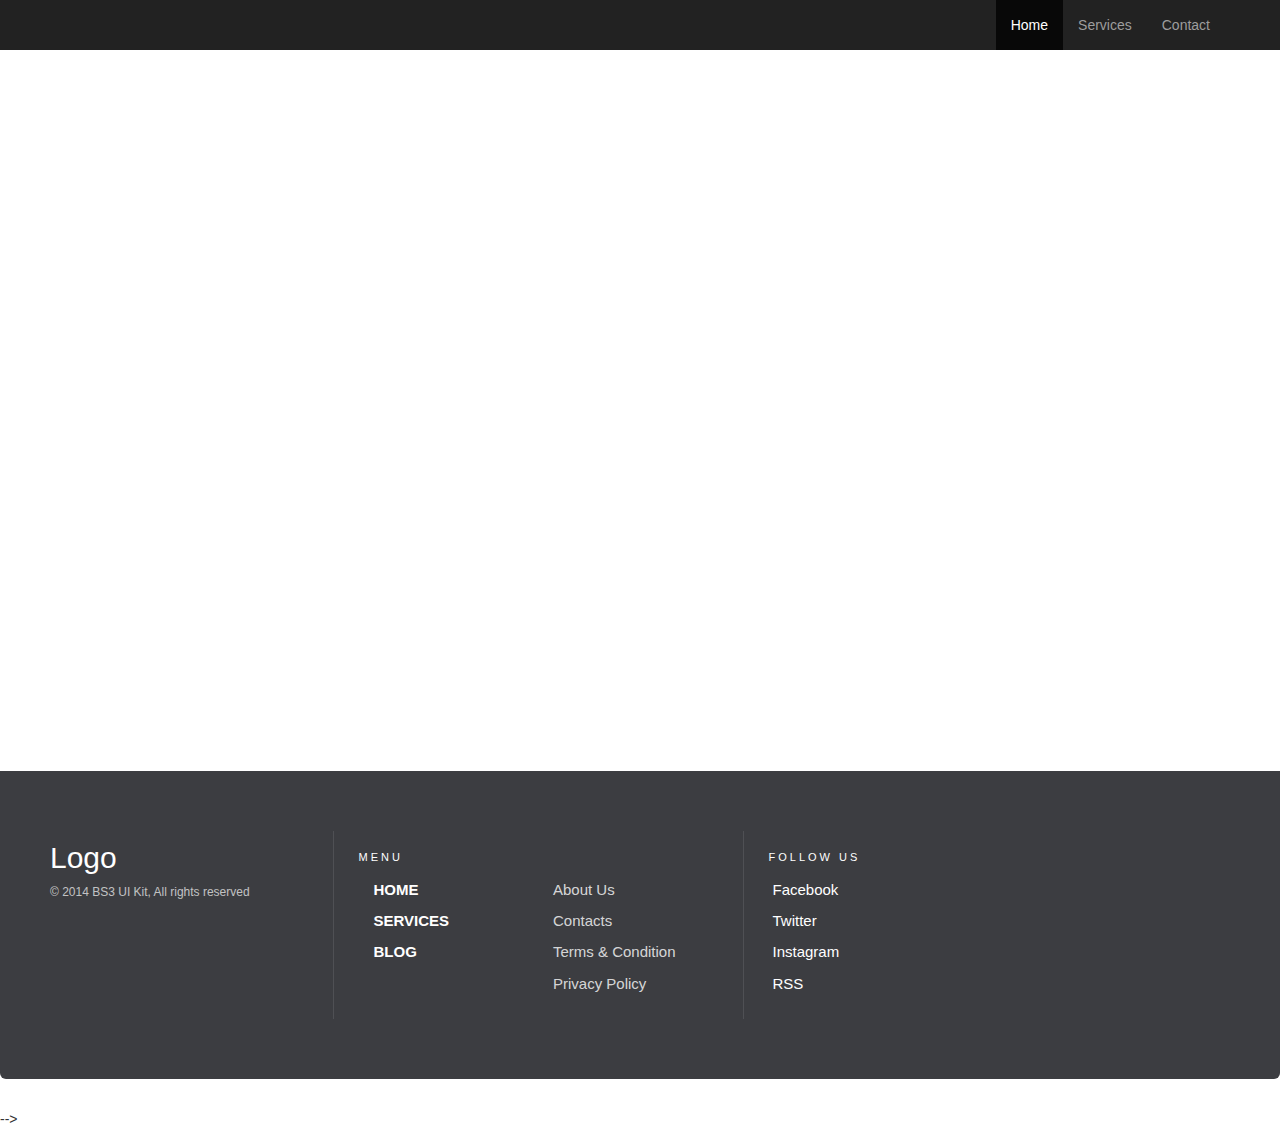
<file: index.html>
<!DOCTYPE html>

<html>
	<head>
		<meta http-equiv="Content-Type" content ="text/html; charset=UTF-8">
		<meta charset="utf-8">
		<meta name="viewport" content="width=device-width, initial-scale=1">
		<meta name="description" content="">
		<meta name="author" content="">
		<link rel="icon" href="assests/img/joker_1.jpg">
		<title></title>

		<link href="assests/css/font-awesome/css/font-awesome.min.css" rel="stylesheet">

		<link href="assests/css/custom.css" rel="stylesheet">
		<link href='http://fonts.googleapis.com/css?family=Raleway:400,700' rel='stylesheet' type='text/css'> 
		<link href="assests/css/bootstrap.min.css" rel="stylesheet">
		<link href="https://s3-us-west-2.amazonaws.com/s.cdpn.io/4273/">
	</head>
	<body>
			<header class="site-header" role="banner">
					<!--
					Navbar
					-->
				<div class="navbar-wrapper">
					<div class="headcolor navbar-inverse navbar-fixed-top" role="navigation">
						<div class="container">
							<div class="navbar-header">
								<button type="button" class="navbar-toggle" data-toggle="collapse" data-target=".navbar-collapse">
										<span class="sr-only">Toggle Navigation</span>
										<span class="icon-bar"></span>
										<span class="icon-bar"></span>
										<span class="icon-bar"></span>
								</button>
									
							</div>
							<div class="navbar-collapse collapse">
								<ul class="nav navbar-nav navbar-right">
									<li class="active">
										<a href="/">Home</a>
									</li>
									
									<li>
										<a href="Services.html">Services</a>
									</li>
									
									<li>
										<a href="contact.html">Contact</a> 
									</li>
								</ul>
										
							</div>
								</div>
								
							</div>
					</div>
			</header>


 	<!-- <base href="https://s3-us-west-2.amazonaws.com/s.cdpn.io/4273/"> -->
 	
 

			
		 <section id="hero"  data-speed="5">
				<article>
					<div data-type="background">
					</div>
					<div >
						<p class="somecontentstyle">
							some content
						</p>

					</div>
					<!-- <div class="container clearfix">
						<div class="row">
							<div class="col-sm-5">
							
							</div>
							<div class="col-sm-7 hero-text">
							<h1 id="word">Boot2Word</h1>
							<p class="lead">Some text</p>
								<div id="price-timeline">
									<div class="price active">
										<h4>Pre-Launch Price
											<small>Ends Soon</small>
										</h4>
										<span>$149</span>
									</div>
									<div class="price">
										<h4>Launch Price
											<small>Ends Soon</small>
										</h4>
										<span>$249</span>
									</div>
									<div class="price">
										<h4>Final Price
											<small>Ends Soon</small>
										</h4>
										<span>$149</span>
									</div>
								</div>
								<p><a class="btn btn-lg btn-danger" href="/" role="button">Enroll &raquo;</a></p>
							</div>
						</div>
					</div> -->
				</article>
			</section> 
			
			 <!--  <section id="option">
				option in section
			
			<div class="container">
				<div class="row">
				<div class="col-sm-8">
					<p class="lead">
						<strong>Subscribe to our mailing list</strong>
					</p>
				</div>
				<div class="col-sm-4">
					<button class="btn btn-success btn-lg btn-block" data-toggle="modal" data-target="#myModal">
						Click here to Subscribe
					</button>
				</div>
			</div>
			</section> --> 

			<!-- <section id="boost-income">
				
				<div class="container">
					<div class="section-header">
						<img src="assests/img/income.jpg" alt="chart">
						<h2>How to some text</h2>
					</div>
					<p class="lead"> Additional text</p>
					<div class="row">
						<div class="col-sm-6">
							<h3>Some text</h3>
							<p>Add som etext</p>
						</div>
						<div class="col-sm-6">
							<h3>some text</h3>
							<p>Add som etext</p>
						</div>
					</div>
				</div>

			</section> -->

			<!-- <section id="who-benefits">

				<! benefits
				-->
				<!-- <div class="container">
				<div class="section-header">
					<img src="assests/img/pencil.jpg" alt="pad pencil">
					<h2></h2>
				</div>
				<div class="row">
					<div class="col-sm-8 col-sm-offset-2">
					<h3>Graphics stesxt</h3>
					<p>Text soe textr add</p>

					<h3>Graphics stesxt</h3>
					<p>Text soe textr add</p>

					<h3>Graphics stesxt</h3>
					<p>Text soe textr add</p>
					</div>

				</div>
				</div>
			</section>

			<section id="course-features">
				<!course benefits 
				-->
				<!-- <div class="container">
				<div class="section-header">
					<img src="assests/img/rocket.png" alt="rocket">
					<p>sample teext</p>
				</div>
				<div class="row">
				<div class="col-sm-2">
					<i class="ci ci-computer"></i>
					<h4>Access text</h4>
				</div>
				<div class="col-sm-2">
					<i class="ci ci-computer"></i>
					<h4>Access second text</h4>
				</div>
				<div class="col-sm-2">
					<i class="ci ci-computer"></i>
					<h4>Access third text</h4>
				</div>
				<div class="col-sm-2">
					<i class="ci ci-computer"></i>
					<h4>Access four text</h4>
				</div>
				<div class="col-sm-2">
					<i class="ci ci-computer"></i>
					<h4>Access five text</h4>
				</div>
				<div class="col-sm-2">
					<i class="ci ci-computer"></i>
					<h4>Access six text</h4>
				</div>
				</div>

			</section> -->  

			<!-- <section id="project-features">
				
				<div class="container">
				<h2>Final tech list</h2>
				<p class="lead">Some text</p>
				<div class="row">
				<div class="col-sm-4">
					<img src="assests/img/react.png" alt="sample"

					>
					<h3>sample &amp; text sample</h3>
					<p>some text sample</p>
				</div>
				<div class="col-sm-4">
					<img src="assests/img/android.png" alt="second text" width="200" height="200">
					<h3>sample &amp; text sample</h3>
					<p>some text sample</p>
				</div>
				<div class="col-sm-4">
					<img src="assests/img/xamarin.png" alt="third text"  width="200" height="200">
					<h3>sample &amp; text sample</h3>
					<p>some text sample</p>
				</div>
				</div>
			</section> -->

			<!-- <section id="featurette">
				
				<div class="container">
				<div class="row">
				<div class="col-sm-8 col-sm-offset-2">
				<h2>Watch csk</h2>
				<iframe width="100%" height="415" src="https://www.youtube.com/embed/xf-srmH40Zs?ecver=2" frameborder="0" allowfullscreen></iframe>
				</div>
				</div>
				</div>
			</section>
 -->
			<!-- <section id="instructor">
			
			<div class="container">
			<div class="row">
			<div class="col-sm-8 col-md-6">
				<div class="row">
				<div class="col-lg-8">
				<h2>some text</h2>
				</div>
				<div class="col-lg-4">
				<a href="" target="_blank" class="badge social twitter">
					<i class="fa fa-twitter"></i>
				</a>
				<a href="" target="_blank" class="badge social facebook">
					<i class="fa fa-facebook"></i>
				</a>
				<a href="" target="_blank" class="badge social gplus">
					<i class="fa fa-gplus"></i>
				</a>
				</div>
				</div>
			</div>
			</div>
			<p class="lead">some text</p>
			<h3>numbers</h3>
			<div class="row">
				<div class="col-xs-4">
				<div class="num">
					<div class="num-content">
						7777+<span>students</span>
					</div>
				</div>
			</div>
				<div class="col-xs-4">
				<div class="num">
					<div class="num-content">
						77+<span>followers</span>
					</div>
				</div>
			</div>
				<div class="col-xs-4">
				<div class="num">
					<div class="num-content">
						77+<span>reviews</span>
					</div>
				</div>
			</div>
			</div>
				
			</section>
 -->
			<!-- <section id="kudos">
			
				<div class="container">
				<div class="row">
				<div class="col-sm-8 col-sm-offset-2">
				<h2>People saying about me</h2>
				<div class="row testimonial">
				<div class="col-sm-4">
					<img src="assests/img/dhoni.jpg" alt="somename">
				</div>
				<div class="col-sm-8">
				<blockquote>some text</blockquote>
				<cite>&mdash; some text sample</cite>
				</div>
				</div>

				<div class="row testimonial">
				<div class="col-sm-4">
					<img src="assests/img/steve.jpg" alt="somenamesecond">
				</div>
				<div class="col-sm-8">
				<blockquote>some text</blockquote>
				<cite>&mdash; some text sample</cite>
				</div>
				</div>
				</div>
			</section>

			<section id="signup" datatype="background" data-speed="4">
			<div class="container">
			<div class="row">
			<div class="col-sm-6 col-sm-offset-3">
				<h2>reacdy to nextx le level</h2>
				<p><a href="#" class="btn btn-lb btn-block btn-success">Yes, Sign Up?</a></p>
			</div>
			</div>
			</div>
				
			</section> -->

			<footer>
				<div class="container">
				<div class="col-sm-3">
				<p><a href="assests/img/"></a></p>
				</div>
				<div class="col-sm-6">
				<nav>
					<ul class="list-unstyled list-inline">
					<li><a href="">Home</a></li>
					<li><a href="">Blog</a></li>
					<li><a href="">services</a></li>
					<li><a href="">Contact</a></li>
					<!-- <li class="signup-link"><a href=""></a>Sign up now!</li> -->
					</ul>

				</nav>
				</div>
				<div class="col-sm-3">
				<p class="pull-right">&copy; 2017 Adhithya</p>
				</div>
				</div>
				<div class="footer-bs">
        <div class="row">
        	<div class="col-md-3 footer-brand animated fadeInLeft">
            	<h2>Logo</h2>
                
                <p>© 2014 BS3 UI Kit, All rights reserved</p>
            </div>
        	<div class="col-md-4 footer-nav animated fadeInUp">
            	<h4>Menu</h4>
            	<div class="col-md-6">
                    <ul class="pages">
                        <li><a href="#">Home</a></li>
                        <li><a href="#">Services</a></li>
                        
                        <li><a href="#">Blog</a></li>
                    </ul>
                </div>
            	<div class="col-md-6">
                    <ul class="list">
                        <li><a href="#">About Us</a></li>
                        <li><a href="#">Contacts</a></li>
                        <li><a href="#">Terms & Condition</a></li>
                        <li><a href="#">Privacy Policy</a></li>
                    </ul>
                </div>
            </div>
        	<div class="col-md-2 footer-social animated fadeInDown">
            	<h4>Follow Us</h4>
            	<ul>
                	<li><a href="#">Facebook</a></li>
                	
                	<li><a href="#">Twitter</a></li>
                	<li><a href="#">Instagram</a></li>
                	<li><a href="#">RSS</a></li>
                </ul>
            </div>
        	
        </div>
    </footer>
			<!-- </footer>

			<div class="modal fade" id="myModal">
				<div class="modal-dialog">
					<div class="modal-content">
					<div class="modal-header">
						<button type="button" class="close" data-dismiss="modal">
							<span aria-hidden="true">&times;</span>
							<span class="sr-only">Close</span>
						</button>
							<h4 class="modal-title" id="myModalLabel">
								<i class="fa fa-envelope"></i>
								Subscribe to our mailing list
							</h4>
					</div>
					<div class="modal-body">
					<p> Enter email and name</p>

						<form class="form-inline" role="form">
							<div class="form-group">
								<label class="sr-only" for="subscribe-name">
								First name
								</label>
								<input type="text" class="form-control" 
								id="subscribe-name" placeholder =" first name">
							</div>

							<div class="form-group">
								<label class="sr-only" for="subscribe-email">
								Email here
								</label>
								<input type="text" class="form-control" 
								id="subscribe-email" placeholder ="email here">
							</div>
							<input type="submit" class="btn btn-danger"
							value="Subscribe!">
						
						</form>
					
					</div>
					</div>
				</div>
				<!-- modal
				-->
			</div> -->


			<!-- 
				Bootstrap
			-->
			<script src="https://ajax.googleapis.com/ajax/libs/jquery/3.2.1/jquery.min.js"></script>
			<script src="assests/js/bootstrap.min.js"></script>
			<script src="assests/js/jquery-3.2.1.min.js"></script>
			<script src="assests/js/main.js"></script>
			<script src="assests/js/logo.js"></script>
			
	</body>
</html>
</file>
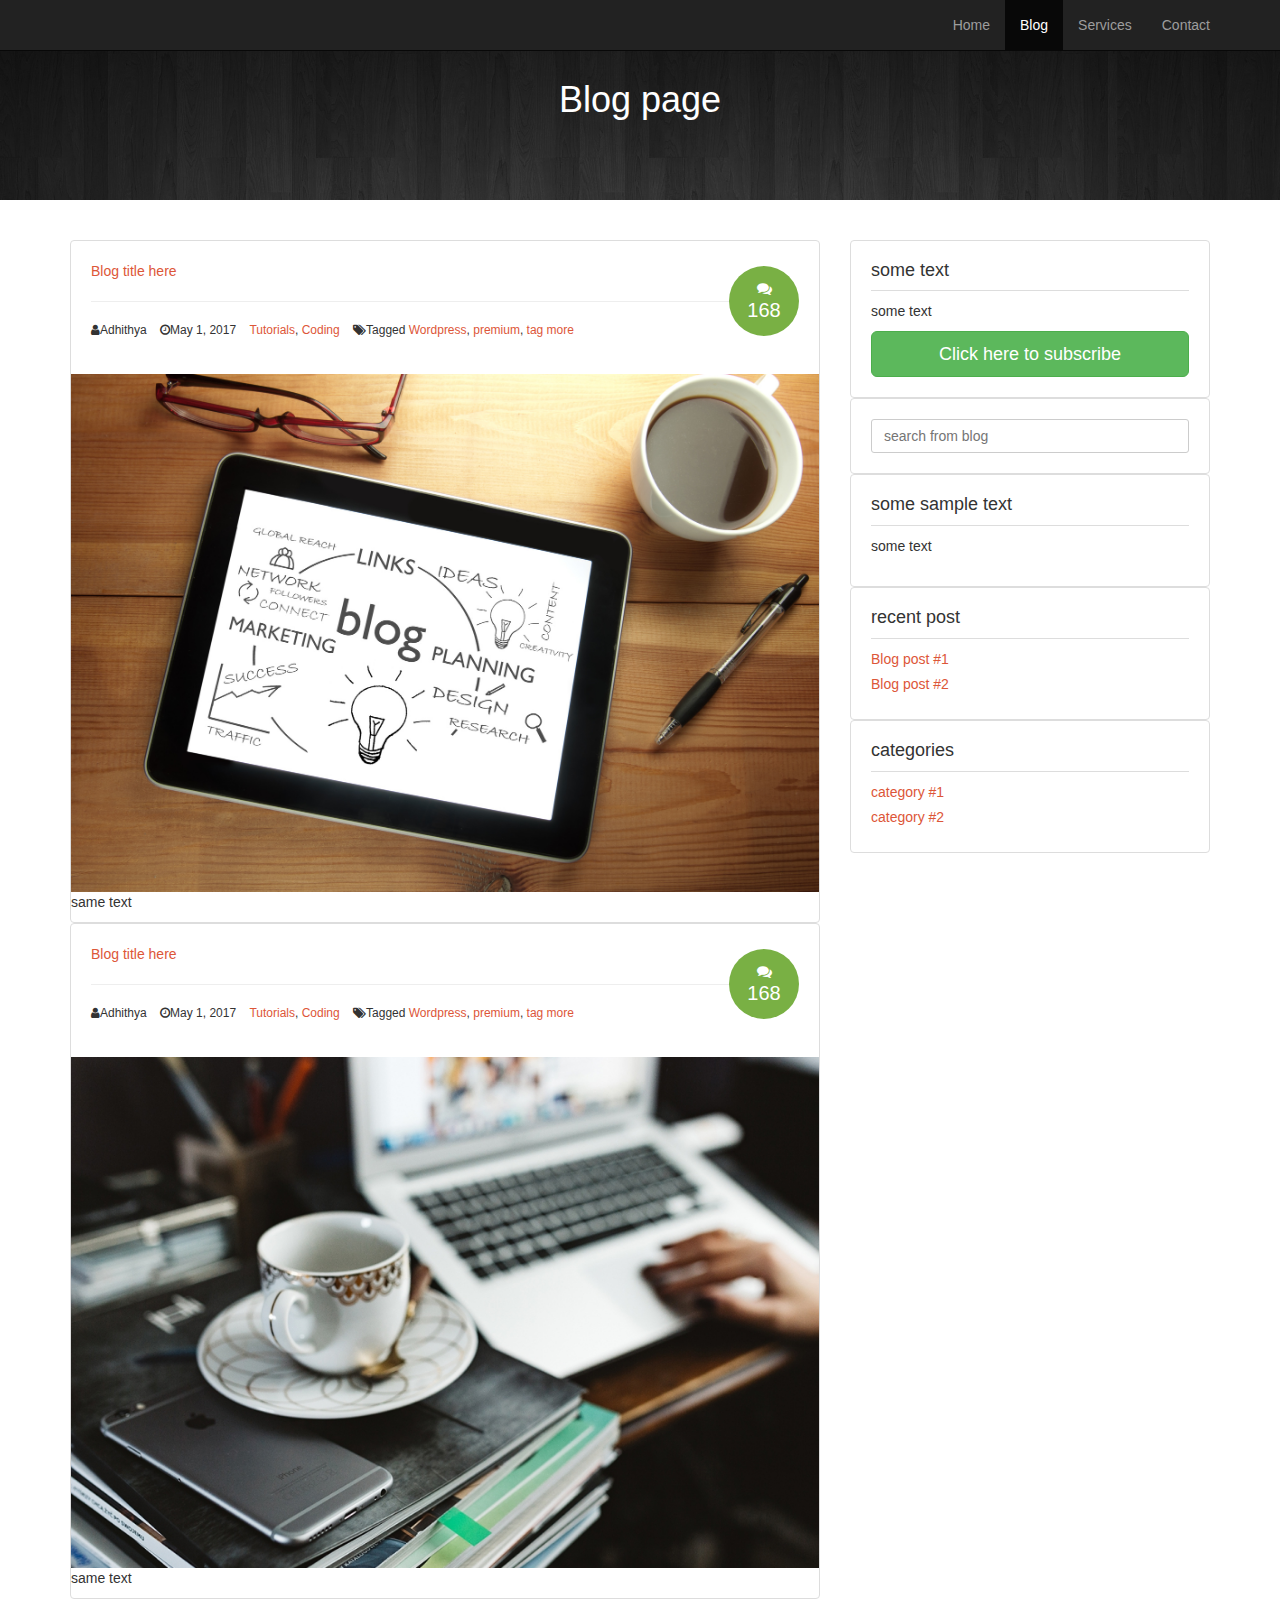
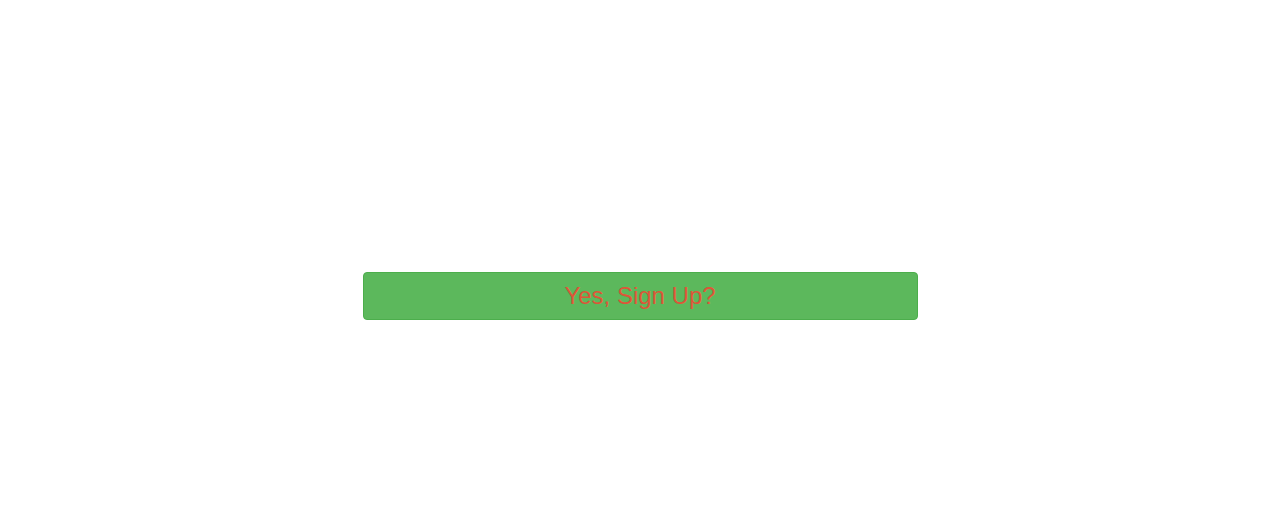
<file: blog.html>
<!DOCTYPE html>

<html>
	<head>
		<meta http-equiv="Content-Type" content ="text/html; charset=UTF-8">
		<meta charset="utf-8">
		<meta name="viewport" content="width=device-width, initial-scale=1">
		<meta name="description" content="">
		<meta name="author" content="">
		<link rel="icon" href="assests/img/joker_1.jpg">
		<title></title>

		<link href="assests/css/font-awesome/css/font-awesome.min.css" rel="stylesheet">

		<link href="assests/css/custom.css" rel="stylesheet">
		<link href='http://fonts.googleapis.com/css?family=Raleway:400,700' rel='stylesheet' type='text/css'> 
		<link href="assests/css/bootstrap.min.css" rel="stylesheet">
	</head>
	<body class="blog">
		<header class="site-header" role="banner">
					<!--
					Navbar
					-->
				<div class="navbar-wrapper">
					<div class="navbar navbar-inverse navbar-fixed-top" role="navigation">
						<div class="container">
							<div class="navbar-header">
								<button type="button" class="navbar-toggle" data-toggle="collapse" data-target=".navbar-collapse">
										<span class="sr-only">Toggle Navigation</span>
										<span class="icon-bar"></span>
										<span class="icon-bar"></span>
										<span class="icon-bar"></span>
								</button>
									
							</div>
							<div class="navbar-collapse collapse">
								<ul class="nav navbar-nav navbar-right">
									<li >
										<a href="index.html">Home</a>
									</li>
									<li class="active">
										<a href="blog.html">Blog</a>
									</li>
									<li>
										<a href="Services.html">Services</a>
									</li>
									
									<li>
										<a href="contact.html">Contact</a>
									</li>
								</ul>
										
							</div>
								</div>
								
							</div>
					</div>
			</header>
			
			<section class="feature-image feature-image-default-alt" data-type="background"
			data-speed="2">
			<h1 class="page-title">Blog page</h1>
				
			</section>
			<div class="container">
			<div class="row" id="primary">
				<main id="content" class="col-sm-8">
					<article class="post">
						<header>
							<a href="post.html">Blog title here</a>
							<hr>
							<div class="post-details">
							<i class="fa fa-user"></i>Adhithya
							<i class="fa fa-clock-o"></i>May 1, 2017
							<i class="fa fa-folder-open-alt"></i><a href="">Tutorials</a>, <a href="">Coding</a>
							<i class="fa fa-tags"></i>Tagged <a href="">Wordpress</a>, <a href="">premium</a>, <a href="">tag more</a>
							<div class="post-comments-badge">
							<a href="">
								<i class="fa fa-comments"></i>168
							</a>
							</div>
							</div>
						</header>
						<div class="post-image">
						<img src="assests/img/blogone.jpg" alt="some">
						</div>
						<div class="post-expert">
						<p>same text</p>
						</div>
					</article>


						<article class="post">
						<header>
							<a href="secondpost.html">Blog title here</a>
							<hr>
							<div class="post-details">
							<i class="fa fa-user"></i>Adhithya
							<i class="fa fa-clock-o"></i>May 1, 2017
							<i class="fa fa-folder-open-alt"></i><a href="">Tutorials</a>, <a href="">Coding</a>
							<i class="fa fa-tags"></i>Tagged <a href="">Wordpress</a>, <a href="">premium</a>, <a href="">tag more</a>
							<div class="post-comments-badge">
							<a href="">
								<i class="fa fa-comments"></i>168
							</a>
							</div>
							</div>
						</header>
						<div class="post-image">
						<img src="assests/img/blogsecond.jpg" alt="some">
						</div>
						<div class="post-expert">
						<p>same text</p>
						</div>
					</article>
				</main>

				<aside class="col-sm-4">
				<div class="widget">
				<h4>some text</h4>
				<p>some text</p>
				<button class="btn btn-success btn-lg btn-block" data-toggle="modal" data-target="#myModal" >
					Click here to subscribe
				</button>
				</div>
				<div class="widget">
				<form role="form" class="search-form">
				<label for="sidebar-search" class="sr-only">
					Search for blog
				</label>
				<input type="text" id="sidebar-search" placeholder="search from blog">
					
				</form>
				</div>
				<div class="widget">
				<h4>some sample text</h4>
				<p>some text</p>
				</div>
				<div class="widget">
				<h4>recent post</h4>
				<ul>
					<li><a href="">Blog post #1</a></li>
					<li><a href="">Blog post #2</a></li>
				</ul>
				</div>
					<div class="widget">
					<h4>categories</h4>
						<ul>
							<li><a href="">category #1</a></li>
							<li><a href="">category #2</a></li>
						</ul>
					</div>
				</aside>
			</div>
			</div>

				<section id="signup" datatype="background" data-speed="4">
			<div class="container">
			<div class="row">
			<div class="col-sm-6 col-sm-offset-3">
				<h2>reacdy to nextx le level</h2>
				<p><a href="#" class="btn btn-lb btn-block btn-success">Yes, Sign Up?</a></p>
			</div>
			</div>
			</div>
				
			</section>

			<footer>
				<div class="container">
				<div class="col-sm-3">
				<p><a href="assests/img/"></a></p>
				</div>
				<div class="col-sm-6">
				<nav>
					<ul class="list-unstyled list-inline">
					<li><a href="">Home</a></li>
					<li><a href="">Blog</a></li>
					<li><a href="">Resources</a></li>
					<li><a href="">Contact</a></li>
					<li class="signup-link"><a href=""></a>Sign up now!</li>
					</ul>

				</nav>
				</div>
				<div class="col-sm-3">
				<p class="pull-right">&copy; 2017 Adhithya</p>
				</div>
				</div>
			</footer>

			<div class="modal fade" id="myModal">
				<div class="modal-dialog">
					<div class="modal-content">
					<div class="modal-header">
						<button type="button" class="close" data-dismiss="modal">
							<span aria-hidden="true">&times;</span>
							<span class="sr-only">Close</span>
						</button>
							<h4 class="modal-title" id="myModalLabel">
								<i class="fa fa-envelope"></i>
								Subscribe to our mailing list
							</h4>
					</div>
					<div class="modal-body">
					<p> Enter email and name</p>

						<form class="form-inline" role="form">
							<div class="form-group">
								<label class="sr-only" for="subscribe-name">
								First name
								</label>
								<input type="text" class="form-control" 
								id="subscribe-name" placeholder =" first name">
							</div>

							<div class="form-group">
								<label class="sr-only" for="subscribe-email">
								Email here
								</label>
								<input type="text" class="form-control" 
								id="subscribe-email" placeholder ="email here">
							</div>
							<input type="submit" class="btn btn-danger"
							value="Subscribe!">
						
						</form>
					
					</div>
					</div>
				</div>
				<!-- modal
				-->
			</div>


			<!-- 
				Bootstrap
			-->
			<script src="https://ajax.googleapis.com/ajax/libs/jquery/3.2.1/jquery.min.js"></script>
			<script src="assests/js/bootstrap.min.js"></script>
			<script src="assests/js/jquery-3.2.1.min.js"></script>
			<script src="assests/js/main.js"></script>
			
	</body>
</html>
</file>
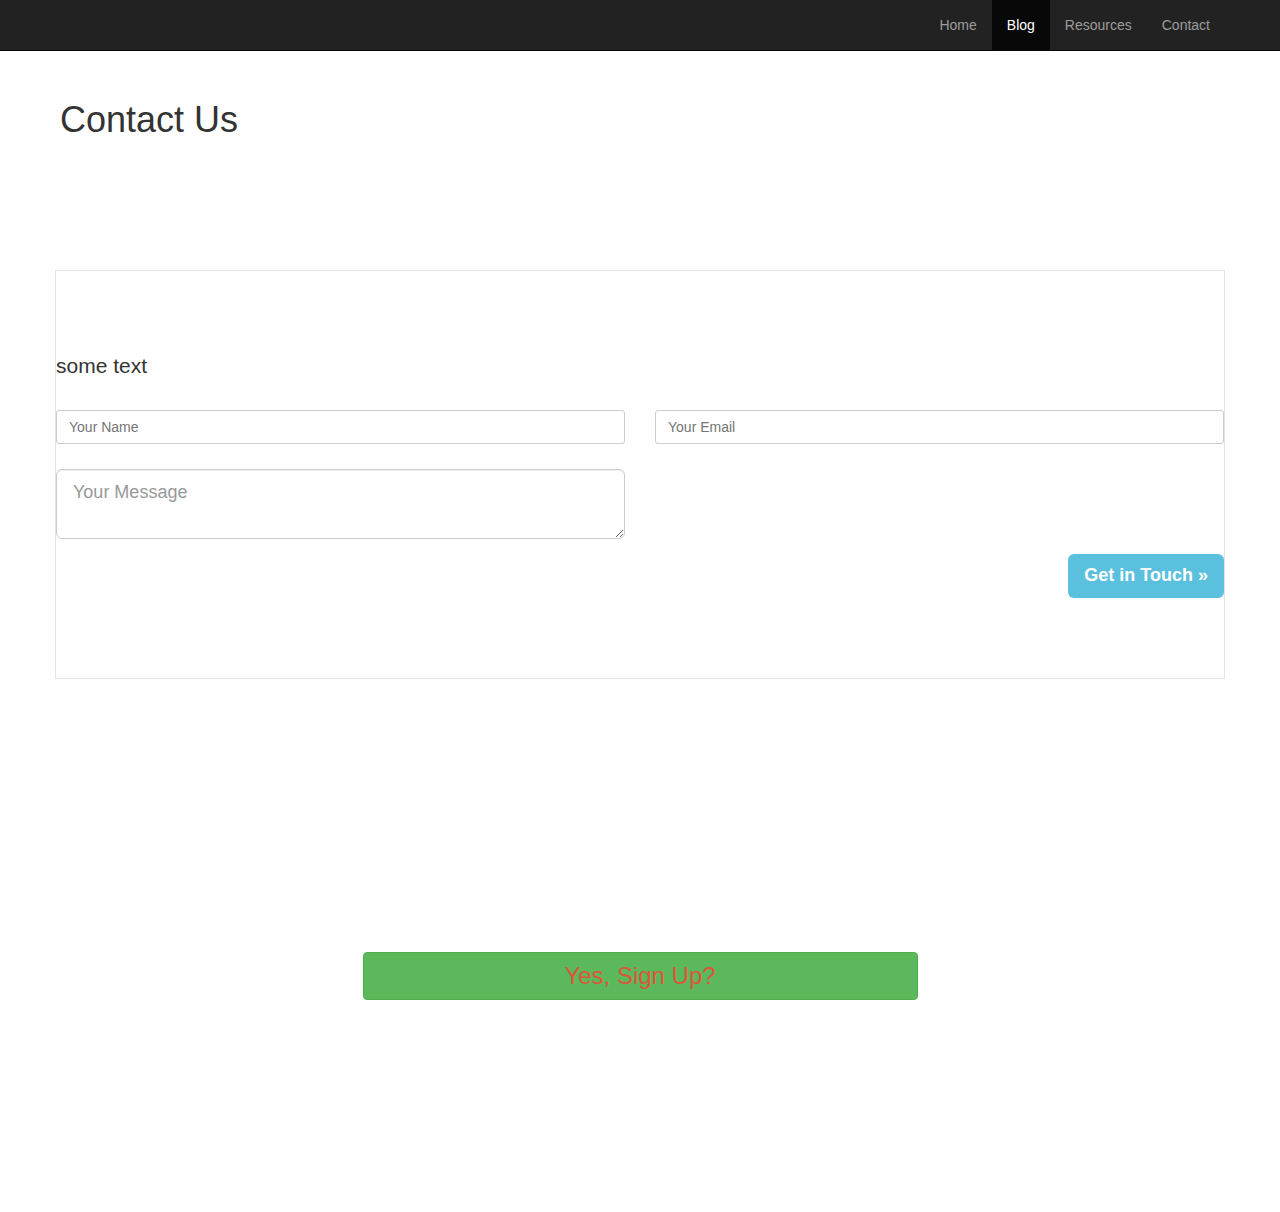
<file: contact.html>
<!DOCTYPE html>

<html>
	<head>
		<meta http-equiv="Content-Type" content ="text/html; charset=UTF-8">
		<meta charset="utf-8">
		<meta name="viewport" content="width=device-width, initial-scale=1">
		<meta name="description" content="">
		<meta name="author" content="">
		<link rel="icon" href="assests/img/joker_1.jpg">
		<title></title>

		<link href="assests/css/font-awesome/css/font-awesome.min.css" rel="stylesheet">

		<link href="assests/css/custom.css" rel="stylesheet">
		<link href='http://fonts.googleapis.com/css?family=Raleway:400,700' rel='stylesheet' type='text/css'> 
		<link href="assests/css/bootstrap.min.css" rel="stylesheet">
	</head>
	<body class="full-width contact">

			<header class="site-header" role="banner">
					<!--
					Navbar
					-->
				<div class="navbar-wrapper">
					<div class="navbar navbar-inverse navbar-fixed-top" role="navigation">
						<div class="container">
							<div class="navbar-header">
								<button type="button" class="navbar-toggle" data-toggle="collapse" data-target=".navbar-collapse">
										<span class="sr-only">Toggle Navigation</span>
										<span class="icon-bar"></span>
										<span class="icon-bar"></span>
										<span class="icon-bar"></span>
								</button>
									
							</div>
							<div class="navbar-collapse collapse">
								<ul class="nav navbar-nav navbar-right">
									<li >
										<a href="index.html">Home</a>
									</li>
									<li class="active">
										<a href="blog.html">Blog</a>
									</li>
									<li>
										<a href="resource.html">
										Resources</a>
									</li>
									<li>
										<a href="contact.html">Contact</a>
									</li>
								</ul>
										
							</div>
								</div>
								
							</div>
					</div>
			</header>
			<section class="feature-contact feature-contact-default-alt" data-type="background"
			data-speed="2">
				<h1 class="page-title-contact">Contact Us</h1>
			</section>

			<div class="container">
			<div class="row" id="primary">
			<div class="content" class="col-sm-12">
			<section class="main-content">
				<p class="lead">some text</p>
				<form role="form" class="clearfix" 
				>
					<div class="row">
					<div class="col-sm-6">
					<div class="form-group">
					<label for="contact-name" class="sr-only">
						Name
					</label>
					<input type="text" class="form-control-input-lg" id="contact-form" placeholder="Your Name">
					</div>
					</div>

					<div class="col-sm-6">
					<div class="form-group">
					<label for="contact-email" class="sr-only">
						Email
					</label>
					<input type="email" class="form-control-input-lg" id="contact-email" placeholder="Your Email">
					</div>
					</div>

					<div class="col-sm-6">
					<div class="form-group">
					<label for="contact-name" class="sr-only">
						Name
					</label>
					<textarea class="form-control input-lg" id="contact-words" placeholder="Your Message"></textarea>
					</div>
					</div>


					</div>
					<input type="submit" class="btn btn-info btn-lg pull-right" value="Get in Touch &raquo;">
				</form>
			</section>
			</div>
			</div>
			</div>

			<section id="signup" datatype="background" data-speed="4">
			<div class="container">
			<div class="row">
			<div class="col-sm-6 col-sm-offset-3">
				<h2>reacdy to nextx le level</h2>
				<p><a href="#" class="btn btn-lb btn-block btn-success">Yes, Sign Up?</a></p>
			</div>
			</div>
			</div>
				
			</section>

			<footer>
				<div class="container">
				<div class="col-sm-3">
				<p><a href="assests/img/"></a></p>
				</div>
				<div class="col-sm-6">
				<nav>
					<ul class="list-unstyled list-inline">
					<li><a href="">Home</a></li>
					<li><a href="">Blog</a></li>
					<li><a href="">Resources</a></li>
					<li><a href="">Contact</a></li>
					<li class="signup-link"><a href=""></a>Sign up now!</li>
					</ul>

				</nav>
				</div>
				<div class="col-sm-3">
				<p class="pull-right">&copy; 2017 Adhithya</p>
				</div>
				</div>
			</footer>

			<div class="modal fade" id="myModal">
				<div class="modal-dialog">
					<div class="modal-content">
					<div class="modal-header">
						<button type="button" class="close" data-dismiss="modal">
							<span aria-hidden="true">&times;</span>
							<span class="sr-only">Close</span>
						</button>
							<h4 class="modal-title" id="myModalLabel">
								<i class="fa fa-envelope"></i>
								Subscribe to our mailing list
							</h4>
					</div>
					<div class="modal-body">
					<p> Enter email and name</p>

						<form class="form-inline" role="form">
							<div class="form-group">
								<label class="sr-only" for="subscribe-name">
								First name
								</label>
								<input type="text" class="form-control" 
								id="subscribe-name" placeholder =" first name">
							</div>

							<div class="form-group">
								<label class="sr-only" for="subscribe-email">
								Email here
								</label>
								<input type="text" class="form-control" 
								id="subscribe-email" placeholder ="email here">
							</div>
							<input type="submit" class="btn btn-danger"
							value="Subscribe!">
						
						</form>
					
					</div>
					</div>
				</div>
				<!-- modal
				-->
			</div>


			<!-- 
				Bootstrap
			-->
			<script src="https://ajax.googleapis.com/ajax/libs/jquery/3.2.1/jquery.min.js"></script>
			<script src="assests/js/bootstrap.min.js"></script>
			<script src="assests/js/jquery-3.2.1.min.js"></script>
			<script src="assests/js/main.js"></script>
			
	</body>
</html>
</file>
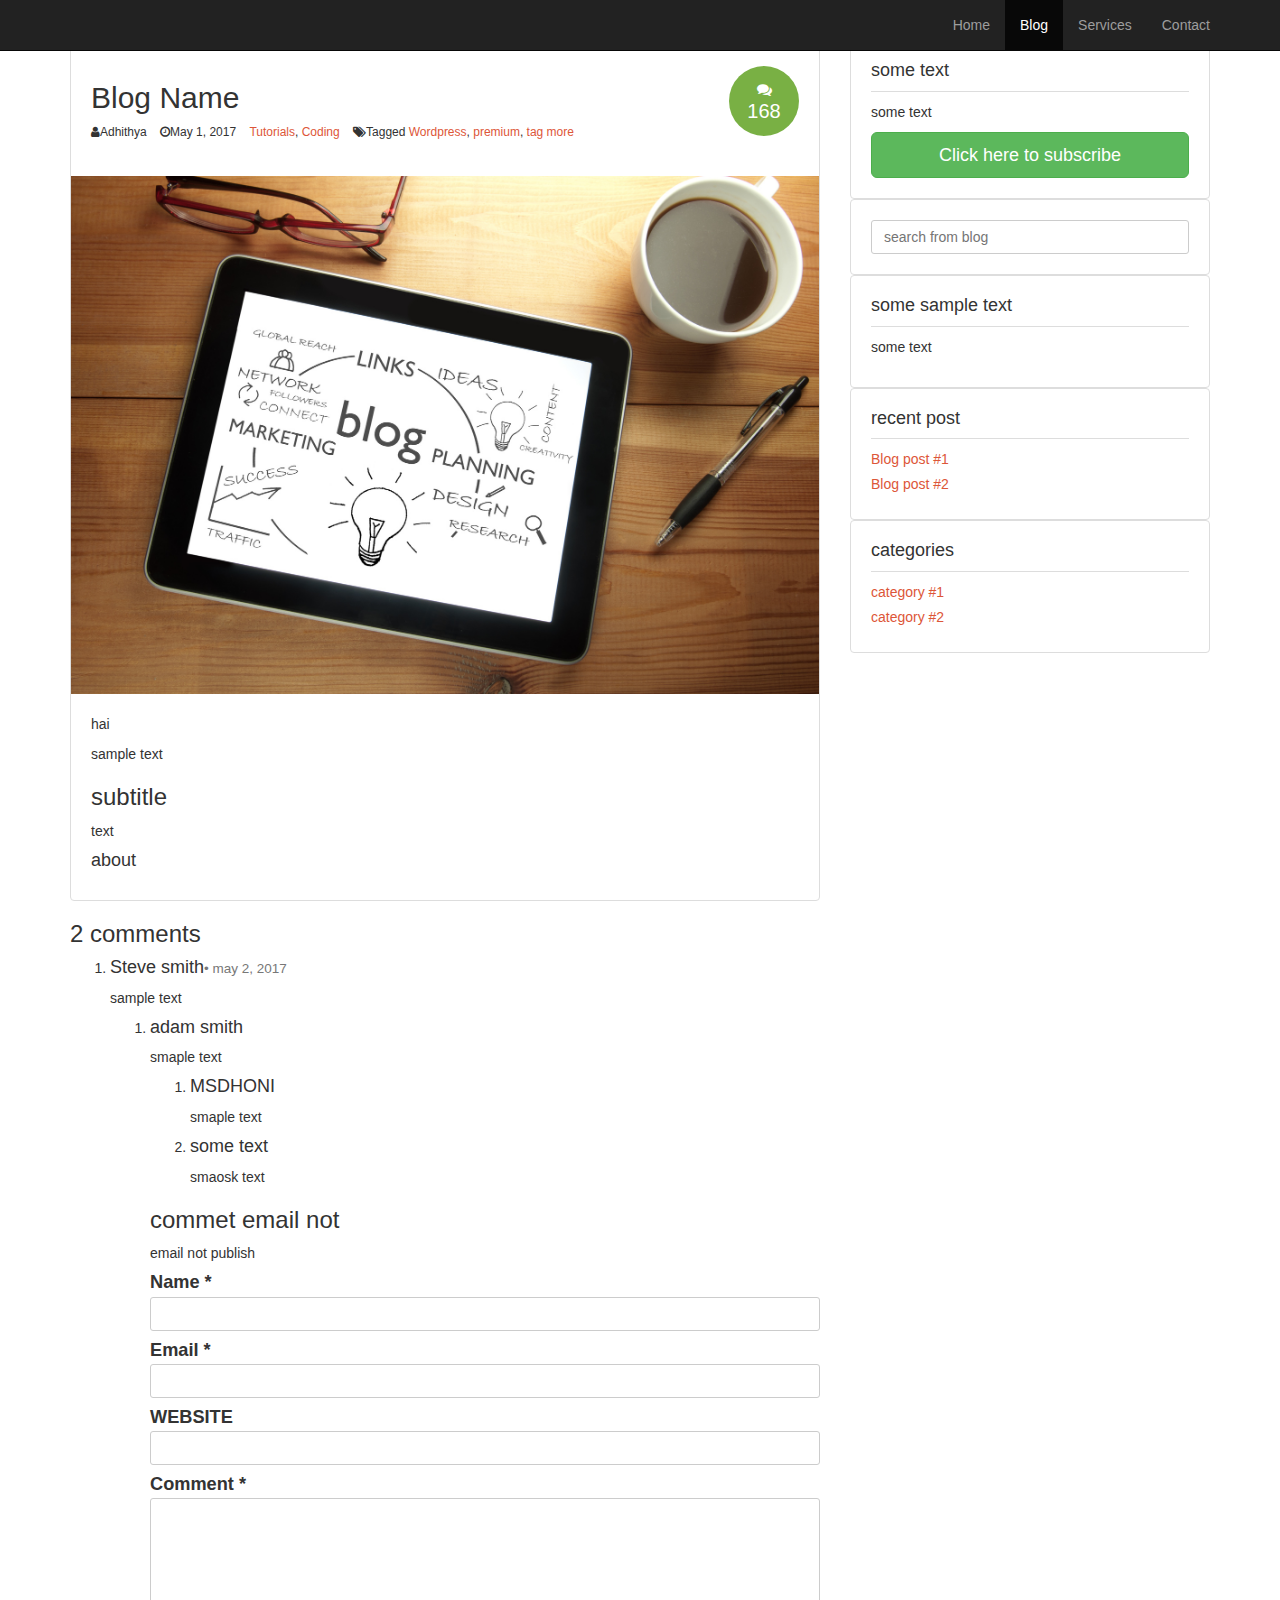
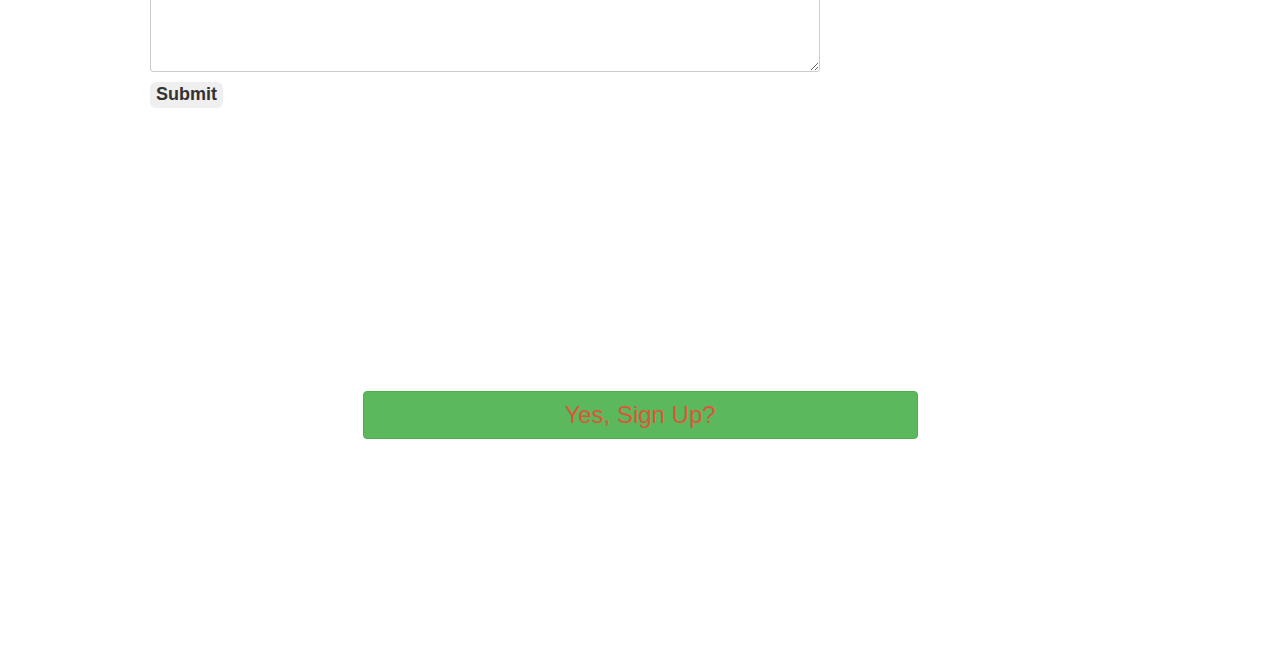
<file: post.html>
<!DOCTYPE html>

<html>
	<head>
		<meta http-equiv="Content-Type" content ="text/html; charset=UTF-8">
		<meta charset="utf-8">
		<meta name="viewport" content="width=device-width, initial-scale=1">
		<meta name="description" content="">
		<meta name="author" content="">
		<link rel="icon" href="assests/img/joker_1.jpg">
		<title>Blog Post Bootstrap to Wordpress</title>

		<link href="assests/css/font-awesome/css/font-awesome.min.css" rel="stylesheet">

		<link href="assests/css/custom.css" rel="stylesheet">
		<link href='http://fonts.googleapis.com/css?family=Raleway:400,700' rel='stylesheet' type='text/css'> 
		<link href="assests/css/bootstrap.min.css" rel="stylesheet">
	</head>
	<body class="blog">
		<header class="site-header" role="banner">
					<!--
					Navbar
					-->
				<div class="navbar-wrapper">
					<div class="navbar navbar-inverse navbar-fixed-top" role="navigation">
						<div class="container">
							<div class="navbar-header">
								<button type="button" class="navbar-toggle" data-toggle="collapse" data-target=".navbar-collapse">
										<span class="sr-only">Toggle Navigation</span>
										<span class="icon-bar"></span>
										<span class="icon-bar"></span>
										<span class="icon-bar"></span>
								</button>
									
							</div>
							<div class="navbar-collapse collapse">
								<ul class="nav navbar-nav navbar-right">
									<li >
										<a href="index.html">Home</a>
									</li>
									<li class="active">
										<a href="blog.html">Blog</a>
									</li>
									<li>
										<a href="Services.html">
										Services</a>
									</li>
									<li>
										<a href="contact.html">Contact</a>
									</li>
								</ul>
										
							</div>
								</div>
								
							</div>
					</div>
			</header>
			
			<!-- main content
			-->
			<div class="container">
			<div class="row" id="primary">
			<div id="content" class="col-sm-8">
			<article class="post">
				<header>
					<h2>Blog Name</h2>
					<div class="post-details">
							<i class="fa fa-user"></i>Adhithya
							<i class="fa fa-clock-o"></i>May 1, 2017
							<i class="fa fa-folder-open-alt"></i><a href="">Tutorials</a>, <a href="">Coding</a>
							<i class="fa fa-tags"></i>Tagged <a href="">Wordpress</a>, <a href="">premium</a>, <a href="">tag more</a>
							<div class="post-comments-badge">
							<a href="">
								<i class="fa fa-comments"></i>168
							</a>
							</div>
							</div>
						</header>
						<div class="post-image">
						<img src="assests/img/blogone.jpg" alt="some">
						</div>
						<div class="post-body">
						<p>hai</p>
						<p>sample text</p>
						<h3>subtitle</h3>
						<p>text</p>
						<h4>about</h4>
						<p></p>
						</div>
			</article>
			<div class="comments">
			<div class="comments-wrap">
			<h3>2 comments</h3>
			<ol class="comments-list">
			<li class="comment">
				<h4>Steve smith<small>&bull; may 2, 2017</small></h4>
				<div class="comment-body">
				<p>
				sample text
				</p>
				</div>
				<ol class="children">
				<li class="comment">
				<h4>adam smith</h4>
				<div class="comment-body">
				<p>smaple text</p>
				</div> 
				<ol class="children">
				<li class="comment">
				<h4>MSDHONI</h4>
				<div class="comment-body">
				<p>smaple text</p>
				</div>
				<li class="comment">
				<h4>some text</h4>
				<div class="comment-body">
				<p>smaosk text</p>
				</div>
				</li>
				</ol>
				<div class="leave-comment">
				<h3>commet email not</h3>
				<form>
					<p>email not publish<span class="required"></span></p>
					<p class="comment-form-author">
						<label for="author">Name *</label>
						<input type="text" id="author">
					</p>
					<p class="comment-form-email">
						<label for="email">Email *</label>
						<input type="email" id="email">
					</p>
					<p class="comment-form-url">
						<label for="url">WEBSITE</label>
						<input type="url" id="url">
					</p>
					<p class="comment-form-comment">
						<label for="comment">Comment *</label>
						<textarea id="comment" cols="45" rows="8"></textarea>
					</p>
					<p class="form-submit">
						<input type="submit" name="submit">
					</p>
				</form>
				</div>
			</li>
			</ol>
			</div>
			</div>
			</div>
			

				<aside class="col-sm-4">
				<div class="widget">
				<h4>some text</h4>
				<p>some text</p>
				<button class="btn btn-success btn-lg btn-block" data-toggle="modal" data-target="#myModal" >
					Click here to subscribe
				</button>
				</div>
				<div class="widget">
				<form role="form" class="search-form">
				<label for="sidebar-search" class="sr-only">
					Search for blog
				</label>
				<input type="text" id="sidebar-search" placeholder="search from blog">
					
				</form>
				</div>
				<div class="widget">
				<h4>some sample text</h4>
				<p>some text</p>
				</div>
				<div class="widget">
				<h4>recent post</h4>
				<ul>
					<li><a href="">Blog post #1</a></li>
					<li><a href="">Blog post #2</a></li>
				</ul>
				</div>
					<div class="widget">
					<h4>categories</h4>
						<ul>
							<li><a href="">category #1</a></li>
							<li><a href="">category #2</a></li>
						</ul>
					</div>
				</aside>
			</div>
			</div>

				<section id="signup" datatype="background" data-speed="4">
			<div class="container">
			<div class="row">
			<div class="col-sm-6 col-sm-offset-3">
				<h2>reacdy to nextx le level</h2>
				<p><a href="#" class="btn btn-lb btn-block btn-success">Yes, Sign Up?</a></p>
			</div>
			</div>
			</div>
				
			</section>

			<footer>
				<div class="container">
				<div class="col-sm-3">
				<p><a href="assests/img/"></a></p>
				</div>
				<div class="col-sm-6">
				<nav>
					<ul class="list-unstyled list-inline">
					<li><a href="">Home</a></li>
					<li><a href="">Blog</a></li>
					<li><a href="">Resources</a></li>
					<li><a href="">Contact</a></li>
					<li class="signup-link"><a href=""></a>Sign up now!</li>
					</ul>

				</nav>
				</div>
				<div class="col-sm-3">
				<p class="pull-right">&copy; 2017 Adhithya</p>
				</div>
				</div>
			</footer>

			<div class="modal fade" id="myModal">
				<div class="modal-dialog">
					<div class="modal-content">
					<div class="modal-header">
						<button type="button" class="close" data-dismiss="modal">
							<span aria-hidden="true">&times;</span>
							<span class="sr-only">Close</span>
						</button>
							<h4 class="modal-title" id="myModalLabel">
								<i class="fa fa-envelope"></i>
								Subscribe to our mailing list
							</h4>
					</div>
					<div class="modal-body">
					<p> Enter email and name</p>

						<form class="form-inline" role="form">
							<div class="form-group">
								<label class="sr-only" for="subscribe-name">
								First name
								</label>
								<input type="text" class="form-control" 
								id="subscribe-name" placeholder =" first name">
							</div>

							<div class="form-group">
								<label class="sr-only" for="subscribe-email">
								Email here
								</label>
								<input type="text" class="form-control" 
								id="subscribe-email" placeholder ="email here">
							</div>
							<input type="submit" class="btn btn-danger"
							value="Subscribe!">
						
						</form>
					
					</div>
					</div>
				</div>
				<!-- modal
				-->
			</div>


			<!-- 
				Bootstrap
			-->
			<script src="https://ajax.googleapis.com/ajax/libs/jquery/3.2.1/jquery.min.js"></script>
			<script src="assests/js/bootstrap.min.js"></script>
			<script src="assests/js/jquery-3.2.1.min.js"></script>
			<script src="assests/js/main.js"></script>
			
	</body>
</html>
</file>
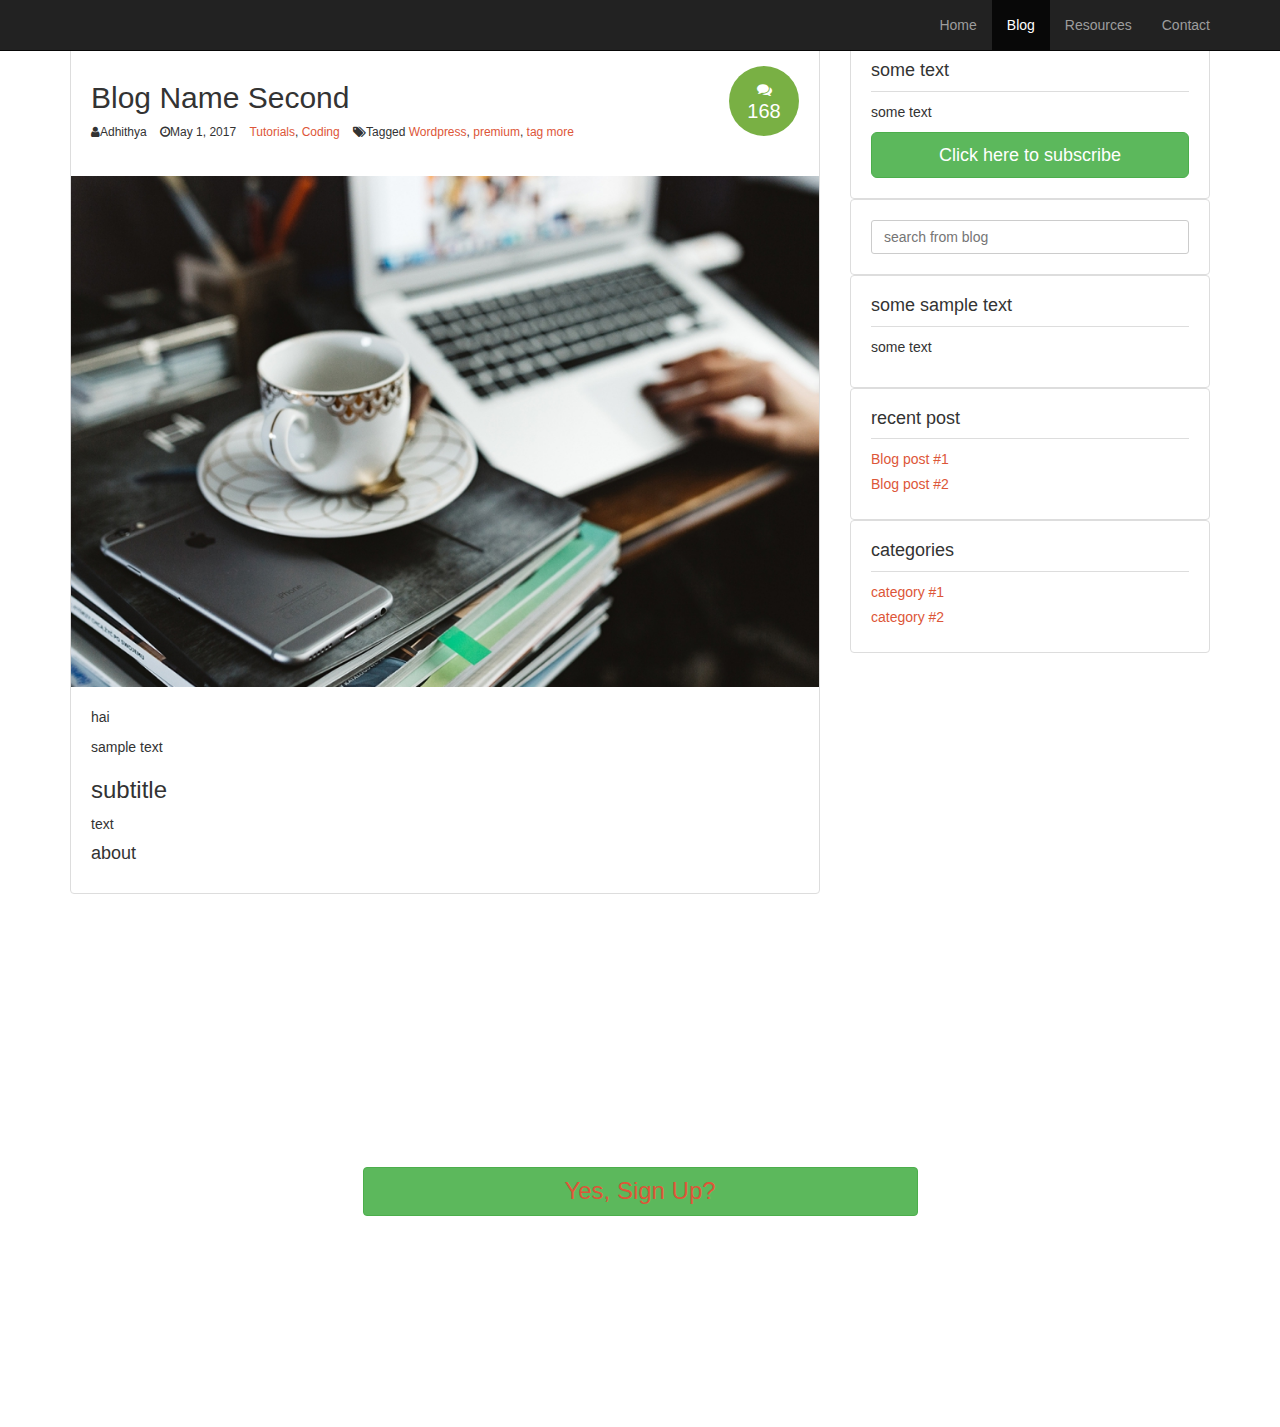
<file: secondpost.html>
<!DOCTYPE html>

<html>
	<head>
		<meta http-equiv="Content-Type" content ="text/html; charset=UTF-8">
		<meta charset="utf-8">
		<meta name="viewport" content="width=device-width, initial-scale=1">
		<meta name="description" content="">
		<meta name="author" content="">
		<link rel="icon" href="assests/img/joker_1.jpg">
		<title>Blog Post Bootstrap to Wordpress</title>

		<link href="assests/css/font-awesome/css/font-awesome.min.css" rel="stylesheet">

		<link href="assests/css/custom.css" rel="stylesheet">
		<link href='http://fonts.googleapis.com/css?family=Raleway:400,700' rel='stylesheet' type='text/css'> 
		<link href="assests/css/bootstrap.min.css" rel="stylesheet">
	</head>
	<body class="blog">
		<header class="site-header" role="banner">
					<!--
					Navbar
					-->
				<div class="navbar-wrapper">
					<div class="navbar navbar-inverse navbar-fixed-top" role="navigation">
						<div class="container">
							<div class="navbar-header">
								<button type="button" class="navbar-toggle" data-toggle="collapse" data-target=".navbar-collapse">
										<span class="sr-only">Toggle Navigation</span>
										<span class="icon-bar"></span>
										<span class="icon-bar"></span>
										<span class="icon-bar"></span>
								</button>
									
							</div>
							<div class="navbar-collapse collapse">
								<ul class="nav navbar-nav navbar-right">
									<li >
										<a href="index.html">Home</a>
									</li>
									<li class="active">
										<a href="blog.html">Blog</a>
									</li>
									<li>
										<a href="resource.html">
										Resources</a>
									</li>
									<li>
										<a href="contact.html">Contact</a>
									</li>
								</ul>
										
							</div>
								</div>
								
							</div>
					</div>
			</header>
			
			<!-- main content
			-->
			<div class="container">
			<div class="row" id="primary">
			<div id="content" class="col-sm-8">
			<article class="post">
				<header>
					<h2>Blog Name Second</h2>
					<div class="post-details">
							<i class="fa fa-user"></i>Adhithya
							<i class="fa fa-clock-o"></i>May 1, 2017
							<i class="fa fa-folder-open-alt"></i><a href="">Tutorials</a>, <a href="">Coding</a>
							<i class="fa fa-tags"></i>Tagged <a href="">Wordpress</a>, <a href="">premium</a>, <a href="">tag more</a>
							<div class="post-comments-badge">
							<a href="">
								<i class="fa fa-comments"></i>168
							</a>
							</div>
							</div>
						</header>
						<div class="post-image">
						<img src="assests/img/blogsecond.jpg" alt="some">
						</div>
						<div class="post-body">
						<p>hai</p>
						<p>sample text</p>
						<h3>subtitle</h3>
						<p>text</p>
						<h4>about</h4>
						<p></p>
						</div>
			</article>
			</div>
			

				<aside class="col-sm-4">
				<div class="widget">
				<h4>some text</h4>
				<p>some text</p>
				<button class="btn btn-success btn-lg btn-block" data-toggle="modal" data-target="#myModal" >
					Click here to subscribe
				</button>
				</div>
				<div class="widget">
				<form role="form" class="search-form">
				<label for="sidebar-search" class="sr-only">
					Search for blog
				</label>
				<input type="text" id="sidebar-search" placeholder="search from blog">
					
				</form>
				</div>
				<div class="widget">
				<h4>some sample text</h4>
				<p>some text</p>
				</div>
				<div class="widget">
				<h4>recent post</h4>
				<ul>
					<li><a href="">Blog post #1</a></li>
					<li><a href="">Blog post #2</a></li>
				</ul>
				</div>
					<div class="widget">
					<h4>categories</h4>
						<ul>
							<li><a href="">category #1</a></li>
							<li><a href="">category #2</a></li>
						</ul>
					</div>
				</aside>
			</div>
			</div>

				<section id="signup" datatype="background" data-speed="4">
			<div class="container">
			<div class="row">
			<div class="col-sm-6 col-sm-offset-3">
				<h2>reacdy to nextx le level</h2>
				<p><a href="#" class="btn btn-lb btn-block btn-success">Yes, Sign Up?</a></p>
			</div>
			</div>
			</div>
				
			</section>

			<footer>
				<div class="container">
				<div class="col-sm-3">
				<p><a href="assests/img/"></a></p>
				</div>
				<div class="col-sm-6">
				<nav>
					<ul class="list-unstyled list-inline">
					<li><a href="">Home</a></li>
					<li><a href="">Blog</a></li>
					<li><a href="">Services</a></li>
					<li><a href="">Contact</a></li>
					<li class="signup-link"><a href=""></a>Sign up now!</li>
					</ul>

				</nav>
				</div>
				<div class="col-sm-3">
				<p class="pull-right">&copy; 2017 Adhithya</p>
				</div>
				</div>
			</footer>

			<div class="modal fade" id="myModal">
				<div class="modal-dialog">
					<div class="modal-content">
					<div class="modal-header">
						<button type="button" class="close" data-dismiss="modal">
							<span aria-hidden="true">&times;</span>
							<span class="sr-only">Close</span>
						</button>
							<h4 class="modal-title" id="myModalLabel">
								<i class="fa fa-envelope"></i>
								Subscribe to our mailing list
							</h4>
					</div>
					<div class="modal-body">
					<p> Enter email and name</p>

						<form class="form-inline" role="form">
							<div class="form-group">
								<label class="sr-only" for="subscribe-name">
								First name
								</label>
								<input type="text" class="form-control" 
								id="subscribe-name" placeholder =" first name">
							</div>

							<div class="form-group">
								<label class="sr-only" for="subscribe-email">
								Email here
								</label>
								<input type="text" class="form-control" 
								id="subscribe-email" placeholder ="email here">
							</div>
							<input type="submit" class="btn btn-danger"
							value="Subscribe!">
						
						</form>
					
					</div>
					</div>
				</div>
				<!-- modal
				-->
			</div>


			<!-- 
				Bootstrap
			-->
			<script src="https://ajax.googleapis.com/ajax/libs/jquery/3.2.1/jquery.min.js"></script>
			<script src="assests/js/bootstrap.min.js"></script>
			<script src="assests/js/jquery-3.2.1.min.js"></script>
			<script src="assests/js/main.js"></script>
			
	</body>
</html>
</file>
<file: assests/css/custom.css>
body {
	margin-top: 50px;
	font-size: 16px;
	/*background: url('../img/2275.jpg') height: 300px, top left repeat;*/
}

h1,h2,h3,h4,h5,h6 {
	-webkit-font-smoothing: antialiased;
	text-rendering: optimizeLegibility;
	font-weight: bold;
}
#joker {
	margin: 60px 0 0;
}
#word {
	font-size: 3em;
	margin: 50px 0 0;
	color: #000000;
}
.content{
	border: 1px solid #e5e5e5;
}
.somecontentstyle{

}
h3 {
	margin: 20px 0;
}
h4 {
	font-size: 18px;
}

#hero {
	background: #ffffff;
	/*background: url('../img/2275.jpg') 80% 0 repeat fixed;*/
	min-height: 720px;
	padding: 40px 0;
	color: white;
    -webkit-font-smoothing: antialiased;
	text-rendering: optimizeLegibility;
}
#hero .hero-text {
	margin-top: 30px;
}
#price-timeline {
	margin: 30px 0 60px;
	text-align: center;
}

#price-timeline .price {
	display: inline-block;
	margin: 0 2% 0 0;
	width: 30%;
	background: #3e4249;
	padding: 10px 20px 30px;
	position: relative;
	vertical-align: top;
}
#price-timeline .price span {
	background: #101010;
	display: block;
	height: 70px;
	width: 70px;
	text-align: center;
	line-height: 70px;
	font-family: bold;
	font-size: 24px;
	border-radius: 100%;
	-webkit-border-radius: 100%;
	position: absolute;
	bottom: -35px;

	left: 50%;
	margin-left: -35px;
}
#price-timeline h4 {
	margin: 0 0 10px;
}
#price-timeline h4 small {
	color: white;
	font-weight: bold;
	display: block;
}
#hero article {
	width: 100%;
	text-align: center;
}
.btn {
	font-weight: bold;
}
.btn-danger {
	background-color: #dd5638;
	border-collapse: #e5e5e5e5;
}
img {
	max-width: 100%;
}
#option {
	background: #3e4229;
	padding: 20px 0;
	color: white;
	-webkit-font-smoothing: antialiased;
	text-rendering: optimizeLegibility;
	font-size: 1.2em;

}
#option p {
	margin: 7px 0 0 0;
}
button, input, .btn, a.btn {
	-webkit-font-smoothing: antialiased;
	text-rendering: optimizeLegibility;
	color: white;
}
section {
	padding: 80px 0;
}
.section-header {
	text-align: center;
}
section h2 {
	margin: 20px 0 40px;
}
section h3 {
	margin: 30px 0 10px;
}
#who-benefits {
	background: grey;
}

#course-features {
	background: #3e4249;
	color: white;
	text-align: center;
}

i.ci {
	display: inline-block;
	height: 90px;
	width: 130px;
	background: url('../img/sprite.png') no-repeat;
}

.ci.ci-heart 	{background-position: 0px 0; }
.ci.ci-star 	{background-position: -40px 0; }


#project-features {
	text-align: center;
	background: #000000;
}
#featurette {
	background: url('../img/csk.jpg') 50% 100% repeat fixed;
	background-size: cover;
	text-align: center;
	color: white;
}
#instructor {
	background: white url('../img/')90% -10% no-repeat;
}
#instructor .num {
	display: table;
	font-size: 30px;
	font-weight: bold;
	color: white;
	line-height: 24px;
	height: 140px;
	width: 140px;
	text-align: center;
	background: #dd5638;
	border-radius: 100px;
	-webkit-font-smoothing: antialiased;
	text-rendering: optimizeLegibility;
	-webkit-border-radius: 100px;
	-moz-border-radius: 100px;
}
#instructor .num .num-content {
	display: table-cell;
	vertical-align: middle;
}
#instructor .num span {
	display: block;
	font-size: 20px;
	font-weight: normal;
}


.modal-content {
	background: url('../img/')top left repeat;
}
.badge.social {
	background: #ccc;
	font-size: 24px;
	height: 40px;
	width: 40px;
	text-align: center;
	line-height: 40px;
	margin: 0 5px 20px 0;
	padding: 0;
	-webkit-border-radius: 50px;
	-moz-border-radius: 50px;
	border-radius: 50px;
	color: white; 
}
.badge.social.twitter:hover {
	background: #55acee;

}
.badge.social.facebook:hover {
	background: #3b5998;
	
}
.badge.social.gplus:hover {
	background: #db4b39;
	
}
#kudos {
	text-align: center;
}
.testimonial {
	margin-bottom: 60px;
}
.testimonial img {
	border-radius: 50%;
	-webkit-border-radius: 50%;
	-moz-border-radius: 50%;
}
blockquote {
	padding: 0;
	border: none;
	font-style: italic;
	text-align: left;
}
blockquote cite {
	display: block;
	color: #777;
	margin: 15px 0 0 0;
}
blockquote:before {
	display: none;
}
#signup {
	text-align: center;
	/*background: url('../img/blackit.jpg') center center repeat fixed;*/
	background-size: cover;
	color: white;
	padding: 140px 0;
}
#signup h2 {
	font-weight: normal;
}
#signup h2 strong {
	border-bottom: solid 2px #dd5638;
}
#signup .btn {
	font-size: 24px;
}
footer {
	/*background: #454545;*/
	color: white;
	padding: 20px 0 10px;
	font-size: 15px;
}
footer p{
	margin: 0;
}

footer a:link, footer a:visited {
	color: white;
}
footer a:hover {
	color: #dd5638;
}
footer li.signup-link a {
	color: #dd5638;
}
footer li.signup-link a:hover {
	font-weight: bold;
}

.post, .widget, #comments{
	position: relative;
	border: solid 1px #ddd;
	background: white;
	-webkit-border-radius:4px;
	-moz-border-radius: 4px;
	border-radius: 4px;
}
.post header,
.post .post-excerpt,
.post .post-body,
#comments .comments-wrap {
	
	padding:  20px;

}
.post header h3 {
	margin: 0 0 15px;
	padding:  0 0 15px;
	border-bottom: solid 1px #ddd;
}
.post header h1 {
	margin: 0 0 15px;
	padding: 0 0 15px;
	border-bottom: solid 1px #ddd;
	font-size: 24px;
}
.post-image {
	height: auto;
}

.post-details {
	font-size: 12px;
	width: 90%;
}
a:link, a:visited {
	color: #dd5638;
}
a:hover {
	text-decoration: none;
	color: #c9302a;
}
p {
	margin: 0 0 15px;
}
p.lead {
	font-weight: normal;
}
.row + .row {
	margin-top: 20px;
}

/*media queries */
@media screen and (max-width: 991px) {
	#instructor.container {
		background: rgba(#e5e5e5e5);
		padding: 20px;
	}
}
@media screen and (max-width: 768px) {
	.logo {
		width: 50%
	}
	#option p {
		margin: 0 0 10px;
	}
	#featurette iframe {
		height: 240px;
	}
	.resource {
		width: 48%;
		margin-right: 2%;
		min-height: 800px;
	}
}
@media screen and (max-width: 568px) {
	#instructor .num {
		height: 100px;
		width: 100px;
		font-size: 22px;
	}
	#instructor .num span {
		font-size: 16px;
	}
	.resource {
		width: 100%;
		margin-right: 0;
		min-height: 0;
	}
}
.post-details i.fa {
	padding-left: 10px;
}
.post-details i.fa:first-child {
	padding: 0;
}
.post-comments-badge {
	height: 70px;
	width: 70px;
	position: absolute;
	top: 25px;
	right: 20px;
	border: none;
	border-radius: 100%;
	background: #79b044;
	text-align: center;
	display: table;
	-webkit-border-radius: 100%;
	-moz-border-radius: 100%;
}
.post-comments-badge a {
	display: table-cell;
	vertical-align: middle;
	color: white;
	font-size: 20px;
	line-height: 20px;
}
.post-comments-badge i.fa {
	display: block;
	font-size: 15px;
	padding: 0;
	margin-bottom: 4px;
}
.post-comments-badge:hover {
	background-color: #8bc653;
}

.feature-image {
	display: table;
	width: 100%;
}
.feature-image-default {
	background: url('../img/blackit.jpg')no-repeat;
	background-size: cover;
}
.feature-image-default-alt {
	background: url('../img/blackit.jpg')no-repeat;
	background-size: cover;
}
.feature-resource-default {
	background: url('../img/resourcebook.jpg')no-repeat;
	background-size: cover;
}
.feature-resource-default-alt {
	background: url('../img/resourcebook.jpg')no-repeat;
	background-size: cover;
}
/*.feature-contact-default {
	background: url('../img/connecting.jpg') no-repeat ;
	background-size: cover;*/
}
.feature-contact-default-alt {
	background: url('../img/connecting.jpg')  no-repeat ;
	background-size: cover;
}
.feature-image h1 {
	display: table-cell;;
	vertical-align: middle;
	color: white;
	text-align: center;
}
#primary {
	padding-top: 40px;
	padding-bottom: 40px;
}

/*widgets */

.widget {
	padding: 20px;
}
.widget h4 {
	margin: 0 0 10px;
	padding: 0 0 10px;
	border-bottom: solid 1px #ddd;
}
.widget ul {
	list-style: none;
	margin: 0;
	padding: 0;
}
.widget ul li{
	margin: 0 0 5px;
}
.widget ul li:hover {
	position: relative;
	left: 1px;
}

/*forms */
label {
	display: block;
	font-weight: bold;
}

input[type="text"],
input[type="email"],
input[type="url"],
input[type="password"],
input[type="search"],
textarea {
	color: #666;
	border: 1px solid #ccc;
	-webkit-border-radius: 3px;
	-moz-border-radius: 3px;
	border-radius: 3px;
	display: block;
	-webkit-box-sizing: border-box;
	-moz-box-sizing: border-box;
	box-sizing: border-box;
	width: 100%;
	padding: 6px 12px;
}

input[type="submit"],
button[type="submit"] {
	display: inline-block;
	margin-bottom: 0;
	font-size: 18px;
	font-weight: bold;
	line-height: 1.33;
	text-align: center;
	white-space: nowrap;
	vertical-align: middle;
	cursor: pointer;
	-webkit-user-select: none;
	-moz-user-select: none;
	-ms-user-select: none;
	user-select: none;
	background-image: none;
	border: none;
	-webkit-border-radius: 6px;
	-moz-border-radius: 6px;
	border-radius: 6px;
}

input[type="submit"],
button[type="submit"] {
	outline:e5e5e5e5;
	border: #ccc
	/*background-color:  #e5e5e5e5;*/
}
/*comments */
#comments h3 {
	text-align: center;
}
#comments h4 {
	font-size: 1.3em;
}
#comments ol {
	list-style: none;
	padding: 0;
	margin: 0;
}
#comments ol li {
	background: rgba(0,0,0,0.02);
	padding: 10px 20px;
	margin: 10px 0;
	-webkit-border-radius: 4px;
	-moz-border-radius: 4px;
	border-radius: 4px;
	border: solid 1px rgba(0,0,0,0,0.03);
}
#comments ol li ul.children {
	padding: 0;
	list-style: none;
	font-size: 0.96em;
}
#leave-comment {
	margin: 40px 0 0;
	padding: 20px 0 0;

}
/* resources */
.resource {
	width: 31.33333333%;
	float: left;
	margin: 0 40% 40px 0;

}
.resource:nth-child(3n) {
	margin-right: 0;
}
.page-title {
	color: white;
	margin-left: 20px;
}

.main-content {
	background-color: (0,0,0,.075);
}
.page-title-contact {
	margin-left: 60px;
}
@import "bourbon";

html, body {
  height: 100%;
  width: 100%;
}

.background {
  @include position(absolute, 0px 0px 0px 0px);
}

.blue-purple {
  @include linear-gradient(to right, #1D2B64, #F8CDDA);
  @include animation(fadeInOut 25s ease);
  @include animation-fill-mode(forwards);
  @include animation-iteration-count(infinite);
}

.green-blue {
  @include linear-gradient(to right, #43cea2, #185a9d);
  @include animation(fadeOutIn 25s ease);
  @include animation-fill-mode(forwards);
  @include animation-iteration-count(infinite);
}

@include keyframes(fadeInOut) {
  0% {
    opacity: 0;
  }
  50% {
    opacity: 1;
  }
  100% {
    opacity: 0;
  }
}

@include keyframes(fadeOutIn) {
  0% {
    opacity: 1;
  }
  50% {
    opacity: 0;
  }
  100% {
    opacity: 1;
  }
}

@include keyframes(fadeIn) {
  from {
    opacity: 0;
  }
  to {
    opacity: 1;
  }
}

@include keyframes(fadeOut) {
  from {
    opacity: 1;
  }
  to {
    opacity: 0;
  }
}

.svg-wrapper {
  display: block;
  position: fixed;
  top: 50%;
  left: 50%;
  margin-top: -36px;
  margin-left: -136px;
}

#carpenter-white {
  fill: #fff;
  opacity: 0;
  @include animation(fadeIn 2s ease);
  @include animation-delay(2s);
  @include animation-fill-mode(forwards);
}

#carpenter-logo {
  stroke: rgba(255,255,255,0.5);
  stroke-width: 1.25px;
  @include animation(fadeOut 1s ease);
  @include animation-delay(2.75s);
  @include animation-fill-mode(forwards);
}
.headcolor{
	background: rgba(c0c0c0);
}
.content-header{
  font-family: 'Oleo Script', cursive;
  color:#c0c0c0;
  font-size: 45px;
}

.section-content{
  text-align: center; 

}
#contact{
    
    font-family: 'Teko', sans-serif;
  padding-top: 300px;
  width: 100%;
  width: 100vw;
  height: 550px;
  background: (192,192,192); /* fallback for old browsers */
 /* background: -webkit-linear-gradient(to left, #3a6186 , #89253e);*/ /* Chrome 10-25, Safari 5.1-6 */
  /*background: linear-gradient(to left, #3a6186 , #89253e);*/ /* W3C, IE 10+/ Edge, Firefox 16+, Chrome 26+, Opera 12+, Safari 7+ */
    color : #fff;    
}
#contact1{
	font-family: 'Teko',sans-serif;
	padding-top:350px;
	padding-left:40px;
}
.contact-section{
  padding-top: .0px;
}
.contact-section .col-md-6{
  width: 50%;
}
.contact1-section .col-md-4{
	width: 50%;
}

.form-line{
  border-right: 1px solid #B29999;
}

.form-group{
  margin-top: 10px;
}
label{
  font-size: 1.3em;
  line-height: 1em;
  font-weight: normal;
}
.form-control{
  font-size: 1.3em;
  color: #080808;
}
textarea.form-control {
    height: 135px;
   /* margin-top: px;*/
}

.submit{
  font-size: 1.1em;
  float: right;
  width: 150px;
  background-color: transparent;
  color: #fff;

}


@keyframes slidy {
0% { left: 0%; }
20% { left: 0%; }
25% { left: -100%; }
45% { left: -100%; }
50% { left: -200%; }
70% { left: -200%; }
75% { left: -300%; }
95% { left: -300%; }
100% { left: -400%; }
}

body { margin: 30; } 
div#slider { overflow: hidden; }
div#slider figure img { width: 20%; float: left; }
div#slider figure { 
  position: relative;
  width: 200%;
  height: 300%
  margin: 0;
  left: 30;
  text-align: left;
  font-size: 0;
  animation: 20s slidy infinite; 
}

body{
 padding-top:70px;   
}
.foundation{
    border: 1px solid #ccc;
padding: 0 0 5px;
}
 
.foundation h3{
	border-bottom: 1px solid #ccc;padding-left:3%;margin-top: 0px;padding-top: 5px;padding-bottom: 5px;font-size:16px;
	
}
.foundation_sm ul{
	margin:0px;
	padding:0px;
}
.foundation_sm li{
	list-style:none;
}
.foundation_sm li i{
	 padding-right: 6px;
}

@import "compass/css3";

img{

  max-width: 100%;
  height: auto;
  margin-top: 15px;
}

$nbrCol : 4;
.hover-row{
 position: relative; 
}

.hover-row .hover{
  background: #e5e5e5;
  position: absolute;
  width: 100%/$nbrCol;
  top: 0;right: 0;left: 0;bottom: 0;
  z-index: -1;
  transition:all 0.4s ease-out;
  left: -100%;

  &:hover{
    background: red;
  }
}
$nbrCol : 4;

@for $i from 1 through $nbrCol {
	.hover-row .col-xs-3:nth-child(#{$i}):hover ~ .hover {
		left: 100%/$nbrCol * ($i - 1);

	}
}
.text{
	text-align: justify;
}
.container1
{
	padding-top: 200px;
	background color:#c0c0c0;  
}
.some
{
	text-align: justify;
	padding-left: 50px;
	color: #a9a9a9;


}
.footer-bs {
    background-color: #3c3d41;
	padding: 60px 40px;
	color: rgba(255,255,255,1.00);
	margin-bottom: 20px;
	border-bottom-right-radius: 6px;
	border-top-left-radius: 0px;
	border-bottom-left-radius: 6px;
}
.footer-bs .footer-brand, .footer-bs .footer-nav, .footer-bs .footer-social, .footer-bs .footer-ns { padding:10px 25px; }
.footer-bs .footer-nav, .footer-bs .footer-social, .footer-bs .footer-ns { border-color: transparent; }
.footer-bs .footer-brand h2 { margin:0px 0px 10px; }
.footer-bs .footer-brand p { font-size:12px; color:rgba(255,255,255,0.70); }

.footer-bs .footer-nav ul.pages { list-style:none; padding:0px; }
.footer-bs .footer-nav ul.pages li { padding:5px 0px;}
.footer-bs .footer-nav ul.pages a { color:rgba(255,255,255,1.00); font-weight:bold; text-transform:uppercase; }
.footer-bs .footer-nav ul.pages a:hover { color:rgba(255,255,255,0.80); text-decoration:none; }
.footer-bs .footer-nav h4 {
	font-size: 11px;
	text-transform: uppercase;
	letter-spacing: 3px;
	margin-bottom:10px;
}

.footer-bs .footer-nav ul.list { list-style:none; padding:0px; }
.footer-bs .footer-nav ul.list li { padding:5px 0px;}
.footer-bs .footer-nav ul.list a { color:rgba(255,255,255,0.80); }
.footer-bs .footer-nav ul.list a:hover { color:rgba(255,255,255,0.60); text-decoration:none; }

.footer-bs .footer-social ul { list-style:none; padding:0px; }
.footer-bs .footer-social h4 {
	font-size: 11px;
	text-transform: uppercase;
	letter-spacing: 3px;
}
.footer-bs .footer-social li { padding:5px 4px;}
.footer-bs .footer-social a { color:rgba(255,255,255,1.00);}
.footer-bs .footer-social a:hover { color:rgba(255,255,255,0.80); text-decoration:none; }

.footer-bs .footer-ns h4 {
	font-size: 11px;
	text-transform: uppercase;
	letter-spacing: 3px;
	margin-bottom:10px;
}
.footer-bs .footer-ns p { font-size:12px; color:rgba(255,255,255,0.70); }

@media (min-width: 768px) {
	.footer-bs .footer-nav, .footer-bs .footer-social, .footer-bs .footer-ns { border-left:solid 1px rgba(255,255,255,0.10); }
}
#templatemo-footer
{
	background: c0c0c0;
}
@import "compass/css3";

body{
  padding:0;
  margin:0;
}
.parallax-image  {
  padding-top: 50%;
  position:relative;
  img{
    position:absolute;
    top:0;
    left:0;
    width:100%;
    height: auto;
  }
}
.bottom{
  height: 500px;
 /* background:#fff;*/
  position:relative;
  z-index: 1;
}
</file>
